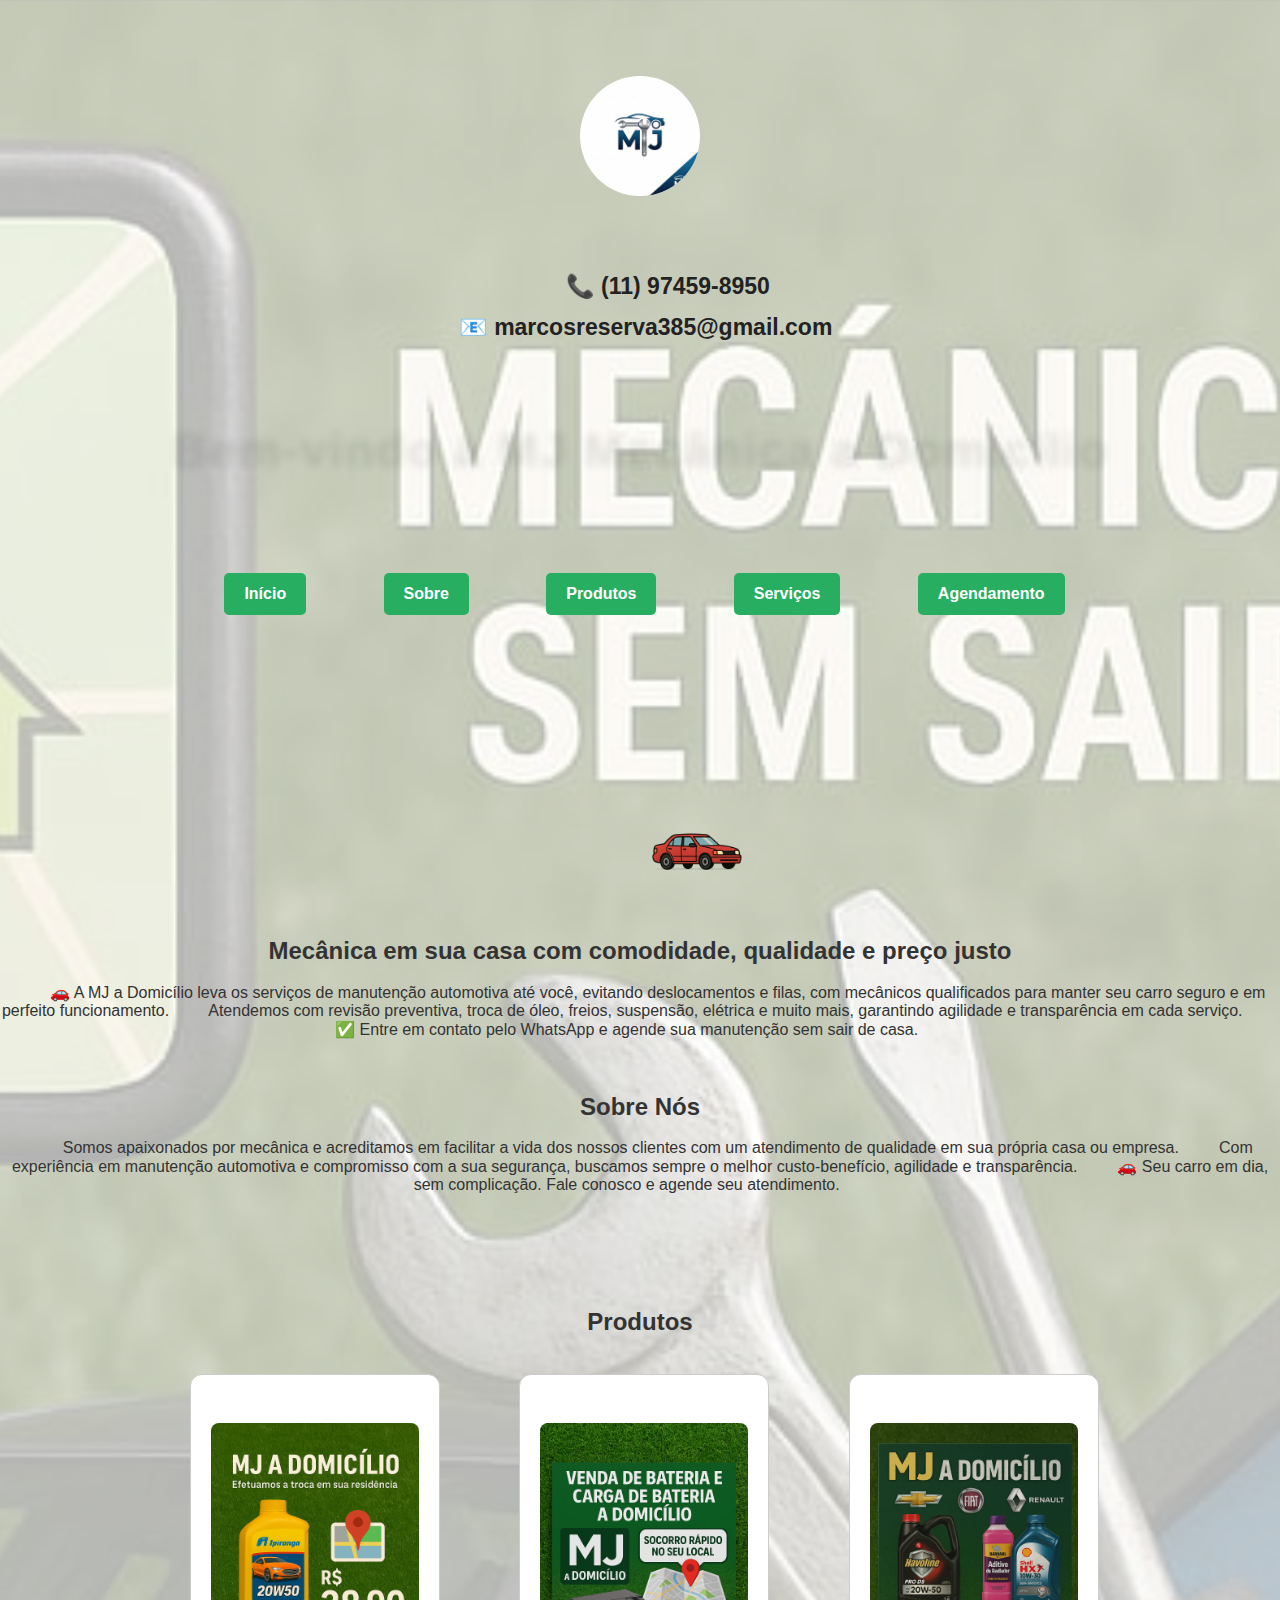
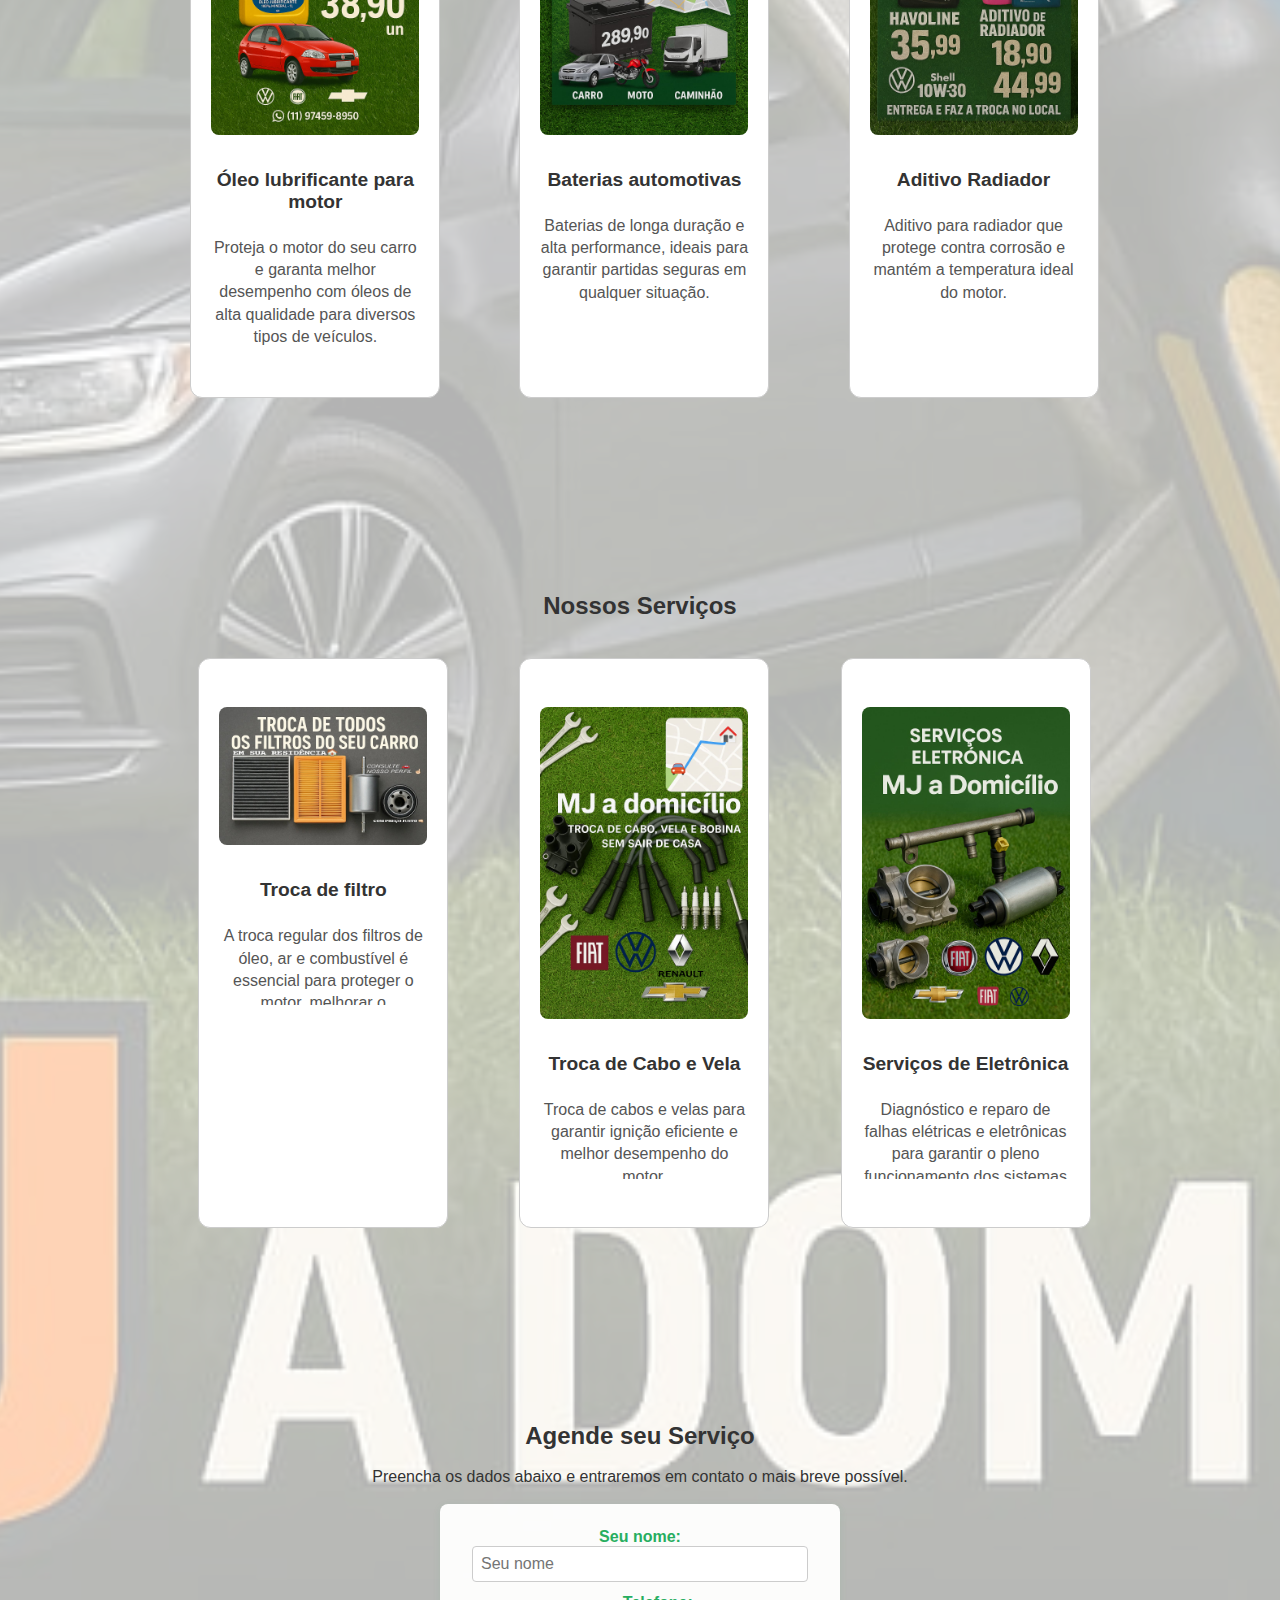
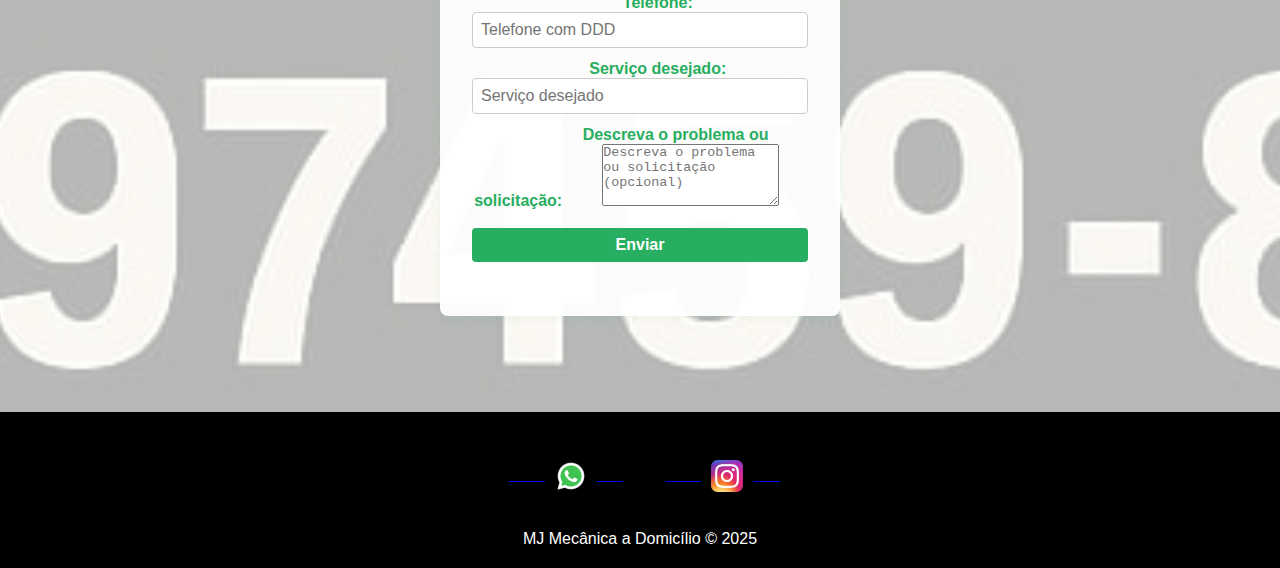
<file: index.html>
<!DOCTYPE html>
<html lang="pt-br">
<head>
  <meta charset="UTF-8" />
  <meta name="viewport" content="width=device-width, initial-scale=1.0"/>
  <title>MJ Mecânica a Domicílio - Manutenção e Reparo de Carros</title>
  <meta name="description" content="Serviços de mecânica automotiva a domicílio com qualidade e preço justo. Agende sua manutenção de freios, suspensão, troca de óleo e muito mais, sem sair de casa."/>
  <link rel="stylesheet" href="styles.css"/>
</head>
<body class="fundo-inicio">

    <header class="cabecalho">
    <div class="topo-contato">
      <img src="img/logo.png" alt="Logo MJ Mecânica" class="logo" />
      <div class="contato-info">
        <h3>Contato</h3>
        <p>
          <span class="contato-destaque">📞 <strong>(11) 97459-8950</strong></span><br />
          <span class="contato-destaque">📧 <strong>marcosreserva385@gmail.com</strong></span>
        </p>
      </div>
    </div>
    <h1 class="titulo-principal">Bem-vindo à MJ Mecânica a Domicílio</h1>
  </header>

    <nav>
    <a href="#inicio">Início</a>
    <a href="#sobre">Sobre</a>
    <a href="#produtos">Produtos</a>
    <a href="#servicos">Serviços</a>
    <a href="#agendamento">Agendamento</a>
  </nav>

  <main>
        <div class="road">
      <img src="img/carrinho.png" alt="Carro em movimento na estrada" class="car" />
    </div>

        <section id="inicio">
      <h2>Mecânica em sua casa com comodidade, qualidade e preço justo</h2>
      <p>
        🚗 A MJ a Domicílio leva os serviços de manutenção automotiva até você, evitando deslocamentos e filas, com mecânicos qualificados para manter seu carro seguro e em perfeito funcionamento.
        Atendemos com revisão preventiva, troca de óleo, freios, suspensão, elétrica e muito mais, garantindo agilidade e transparência em cada serviço.
        ✅ Entre em contato pelo WhatsApp e agende sua manutenção sem sair de casa.
      </p>
    </section>

        <section id="sobre" class="sobre">
      <h2>Sobre Nós</h2>
      <p>
        Somos apaixonados por mecânica e acreditamos em facilitar a vida dos nossos clientes com um atendimento de qualidade em sua própria casa ou empresa.
        Com experiência em manutenção automotiva e compromisso com a sua segurança, buscamos sempre o melhor custo-benefício, agilidade e transparência.
        🚗 Seu carro em dia, sem complicação. Fale conosco e agende seu atendimento.
      </p>
    </section>

        <section id="produtos">
      <h2>Produtos</h2>
      <div class="produtos-galeria">
        <div class="produto">
          <img src="img/oleo.jpg" alt="Óleo lubrificante para motor" />
          <h3>Óleo lubrificante para motor</h3>
          <p>Proteja o motor do seu carro e garanta melhor desempenho com óleos de alta qualidade para diversos tipos de veículos.</p>
        </div>
        <div class="produto">
          <img src="img/bateria.jpg" alt="Baterias automotivas de longa duração" />
          <h3>Baterias automotivas</h3>
          <p>Baterias de longa duração e alta performance, ideais para garantir partidas seguras em qualquer situação.</p>
        </div>
        <div class="produto">
          <img src="img/ditivo-de-radeador.jpeg" alt="Aditivo para radiador" />
          <h3>Aditivo Radiador</h3>
          <p>Aditivo para radiador que protege contra corrosão e mantém a temperatura ideal do motor.</p>
        </div>
      </div>
    </section>

        <section id="servicos">
      <h2>Nossos Serviços</h2>
      <div class="produtos-galeria">
        <div class="produto">
          <img src="img/servicos_filtro.jpg" alt="Serviço de troca de filtro de óleo" />
          <h3>Troca de filtro</h3>
          <p>A troca regular dos filtros de óleo, ar e combustível é essencial para proteger o motor, melhorar o desempenho e aumentar a vida útil do veículo.</p>
        </div>
        <div class="produto">
          <img src="img/trocadecabovelabubina-servicos.jpeg" alt="Serviço de troca de cabo e vela" />
          <h3>Troca de Cabo e Vela</h3>
          <p>Troca de cabos e velas para garantir ignição eficiente e melhor desempenho do motor.</p>
        </div>
        <div class="produto">
          <img src="img/servicoseletronica.jpeg" alt="Serviços de eletrônica automotiva" />
          <h3>Serviços de Eletrônica</h3>
          <p>Diagnóstico e reparo de falhas elétricas e eletrônicas para garantir o pleno funcionamento dos sistemas do seu veículo.</p>
        </div>
      </div>
    </section>

        <section id="agendamento">
      <h2>Agende seu Serviço</h2>
      <p class="agendamento-info">Preencha os dados abaixo e entraremos em contato o mais breve possível.</p>
      
      <form action="https://formsubmit.co/marcosantjunior385@gmail.com" method="POST" class="form-agendamento">
        <label for="nome">Seu nome:</label>
        <input type="text" id="nome" name="nome" placeholder="Seu nome" required>
        
        <label for="telefone">Telefone:</label>
        <input type="tel" id="telefone" name="telefone" placeholder="Telefone com DDD" required>
        
        <label for="servico">Serviço desejado:</label>
        <input type="text" id="servico" name="servico" placeholder="Serviço desejado" required>
        
        <label for="mensagem">Descreva o problema ou solicitação:</label>
        <textarea id="mensagem" name="mensagem" rows="4" placeholder="Descreva o problema ou solicitação (opcional)"></textarea>
        <input type="hidden" name="_captcha" value="false">
        <input type="hidden" name="_next" value="https://lari2511.github.io/Mecanicamj/obrigado.html">
        <button type="submit">Enviar</button>
      </form>
    </section>
  </main>
<footer>
    <div class="social-icons">
      <a href="https://wa.me/5511974598950" target="_blank">
        <img src="img/download.png" alt="Ícone do WhatsApp" class="social-icon">
      </a>
      <a href="https://www.instagram.com/100tral_mj/" target="_blank">
        <img src="img/instagram.png" alt="Ícone do Instagram" class="social-icon">
      </a>
    </div>
    <p>MJ Mecânica a Domicílio © 2025</p>
</footer>

</body>
</html>
</file>
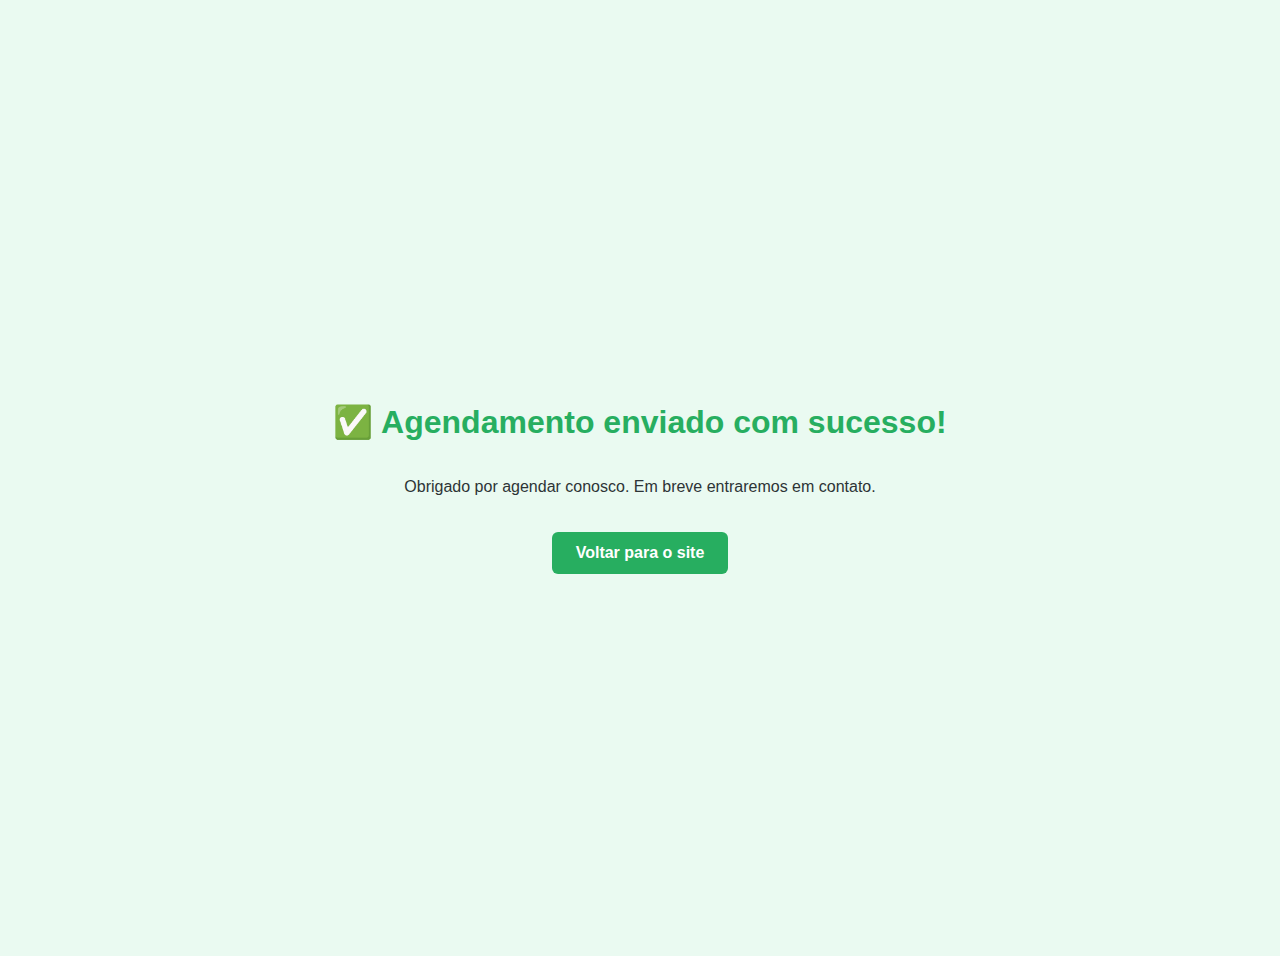
<file: obrigado.html>
<!DOCTYPE html>
<html lang="pt-br">
<head>
  <meta charset="UTF-8">
  <meta name="viewport" content="width=device-width, initial-scale=1.0">
  <title>Agendamento Enviado</title>
  <style>
    body {
      font-family: Arial, sans-serif;
      background-color: #eafaf1;
      color: #2d3436;
      display: flex;
      flex-direction: column;
      align-items: center;
      justify-content: center;
      height: 100vh;
      text-align: center;
      padding: 20px;
    }

    h1 {
      color: #27ae60;
    }

    a {
      margin-top: 20px;
      display: inline-block;
      text-decoration: none;
      background: #27ae60;
      color: white;
      padding: 12px 24px;
      border-radius: 6px;
      font-weight: bold;
      transition: background 0.3s;
    }

    a:hover {
      background: #2ecc71;
    }
  </style>
</head>
<body>
  <h1>✅ Agendamento enviado com sucesso!</h1>
  <p>Obrigado por agendar conosco. Em breve entraremos em contato.</p>
  <a href="index.html">Voltar para o site</a>
</body>
</html>
</file>
<file: styles.css>
/* ------------------------- */
/* 🎯 CONFIGURAÇÃO GERAL     */
/* ------------------------- */

* {
  margin: 0;
  padding: 0;
  box-sizing: border-box;
  scroll-behavior: smooth;
}

body {
  font-family: Arial, sans-serif;
  background: linear-gradient(#87CEEB, #ffffff);
  color: #333;
  text-align: center;
}

/* ------------------------- */
/* 🏁 INÍCIO / CABEÇALHO     */
/* ------------------------- */

.fundo-inicio {
  position: relative;
  background-image: url('img/fundo.jpeg');
  background-size: cover;
  background-position: center;
  min-height: 100vh;
  width: 100%;
  z-index: 1;
}

.fundo-inicio::before {
  content: "";
  position: absolute;
  top: 0; left: 0; right: 0; bottom: 0;
  background: rgba(255,255,255,0.7);
  z-index: 2;
  pointer-events: none;
}

body.fundo-inicio > * {
  position: relative;
  z-index: 3;
}

header {
  text-align: center;
  padding: 30px;
  background: none;
  color: transparent;
  box-shadow: none;
}

header h1 {
  font-size: 3em;
  font-weight: bold;
  letter-spacing: 2px;
  margin-bottom: 20px;
  text-shadow: 1px 1px 8px rgba(0,0,0,0.1);
}

header p {
  font-size: 20px;
  margin-bottom: 18px;
  line-height: 1.6;
}

/* Logo */
.logo {
  width: 120px;
  border-radius: 800px;
  margin: 10px 10px;
}

/* Carro animado */
#carrinho-correndo {
  position: absolute;
  top: 80%;
  left: -150px;
  width: 100px;
  transition: transform 0.5s ease;
}

.road {
  position: relative;
  width: 100%;
  height: 200px;
  background: transparent;
  overflow: hidden;
}

.car {
  position: absolute;
  bottom: 0;
  height: 100px;
  animation: drive 5s linear infinite;
  transform: scaleX(-1);
}

@keyframes drive {
  0% { left: -150px; }
  100% { left: 100%; }
}

/* ------------------------- */
/* 📌 MENU DE NAVEGAÇÃO      */
/* ------------------------- */

nav {
  padding: 10px 0;
  position: sticky;
  top: 0;
  z-index: 1000;
  display: flex;
  justify-content: center;
  gap: 32px;
  margin-bottom: 40px;
}

nav a {
  color: #fff;
  text-decoration: none;
  padding: 12px 20px;
  background-color: #27ae60;
  border-radius: 5px;
  font-weight: bold;
  transition: background 0.2s;
}

nav a:hover {
  background-color: #652ecc;
}

/* ------------------------- */
/* 🔧 SEÇÃO DE SERVIÇOS      */
/* ------------------------- */

#servicos {
  padding: 60px 20px;
  background-color: transparent;
}

#servicos .produtos-galeria {
  display: flex;
  flex-wrap: wrap;
  justify-content: center;
  gap: 20px;
  padding: 20px;
}

#servicos .produto {
  background: #fff;
  border: 1px solid #ccc;
  border-radius: 12px;
  padding: 30px 20px;
  width: 250px;
  transition: transform 0.3s, box-shadow 0.3s;
}

#servicos .produto p {
  font-size: 1em;
  color: #555;
  line-height: 1.4;
  overflow: hidden;
  text-overflow: ellipsis;
  height: 80px;
}

/* ------------------------- */
/* 🛒 SEÇÃO DE PRODUTOS      */
/* ------------------------- */

#produtos {
  padding: 60px 20px;
  background: transparent;
}

.produtos-galeria {
  display: flex;
  flex-wrap: wrap;
  justify-content: center;
  gap: 24px;
  padding: 20px;
}

.produto {
  background: #fff;
  border: 1px solid #ccc;
  border-radius: 12px;
  padding: 30px 20px;
  width: 250px;
  transition: transform 0.3s, box-shadow 0.3s;
}

.produto:hover {
  transform: translateY(-5px);
  box-shadow: 0 4px 12px rgba(0,0,0,0.2);
}

.produto img {
  width: 100%;
  height: auto;
  border-radius: 8px;
  object-fit: cover;
}

.produto h3 {
  margin: 12px 0 6px;
  font-size: 1.2em;
  color: #333;
}

.produto p {
  font-size: 1em;
  color: #555;
  line-height: 1.4;
}

/* Fundo com imagem para produtos */
.produtos-fundo {
  position: relative;
  background-image: url('img/fundo.jpeg');
  background-size: contain;
  background-position: center center;
  min-height: 100vh;
  width: 100%;
  z-index: 1;
}

.produtos-fundo::before {
  content: "";
  position: absolute;
  top: 0; left: 0; right: 0; bottom: 0;
  background: rgba(255,255,255,0.5);
  z-index: 0;
  pointer-events: none;
}

body.produtos-fundo > * {
  position: relative;
  z-index: 1;
}

/* ------------------------- */
/* 📅 SEÇÃO DE AGENDAMENTO   */
/* ------------------------- */

#agendamento {
  padding: 60px 20px;
  background: transparent;
}

.form-agendamento {
  max-width: 400px;
  margin: 0 auto;
  background: rgba(255,255,255,0.95);
  padding: 24px 32px;
  border-radius: 8px;
  box-shadow: 0 2px 8px rgba(39, 174, 96, 0.08);
}

.form-agendamento label {
  font-weight: bold;
  color: #27ae60;
}

.form-agendamento input,
.form-agendamento button {
  width: 100%;
  padding: 8px;
  margin-bottom: 12px;
  border-radius: 4px;
  border: 1px solid #ccc;
  font-size: 1em;
}

.form-agendamento button {
  background: #27ae60;
  color: #fff;
  border: none;
  font-weight: bold;
  cursor: pointer;
  transition: background 0.2s;
}

.form-agendamento button:hover {
  background: #2ecc71;
}

.botao-agendar {
  display: inline-block;
  background: #27ae60;
  color: #fff;
  padding: 12px 28px;
  border-radius: 6px;
  text-decoration: none;
  font-weight: bold;
  margin: 20px 0;
  transition: background 0.2s;
}

.botao-agendar:hover {
  background: #2ecc71;
}

/* ------------------------- */
/* 📞 TOPO DE CONTATO        */
/* ------------------------- */

.contato-topo {
  position: absolute;
  top: 30px;
  right: 40px;
  text-align: right;
  padding: 16px 24px;
  z-index: 10;
  font-family: 'Montserrat', Arial, sans-serif;
}

.contato-destaque {
  font-size: 1.15em;
  color: #222;
  font-weight: bold;
  display: inline-block;
  margin-bottom: 4px;
}

/* ------------------------- */
/* 🔚 RODAPÉ                 */
/* ------------------------- */

footer {
  text-align: center;
  padding: 30px 0;
  background: #000;
  color: white;
}

footer img {
  background: none;
  box-shadow: none;
  border-radius: 0;
  margin: 0 8px;
  vertical-align: middle;
}

.rodape-botao {
  display: inline-block;
  margin: 0 12px;
  color: #fff;
  background: #020f08;
  border-radius: 6px;
  padding: 8px 18px;
  text-decoration: none;
  font-weight: bold;
  transition: background 0.2s;
}

.rodape-botao:hover {
  background: #27ae60;
}

/* ------------------------- */
/* 📲 BOTÃO WHATSAPP FLUTUANTE */
/* ------------------------- */

.whatsapp-float {
  position: fixed;
  bottom: 20px;
  right: 20px;
  background-color: #25D366;
  color: white;
  border-radius: 50%;
  width: 60px;
  height: 60px;
  text-align: center;
  box-shadow: 0 4px 12px rgba(0,0,0,0.3);
  z-index: 1000;
  transition: transform 0.3s;
}

.whatsapp-float:hover {
  transform: scale(1.1);
}

.whatsapp-float img {
  width: 32px;
  height: 32px;
  margin-top: 14px;
}
/* Estilos para os ícones sociais no rodapé */
.social-icon {
  width: 32px; /* Define a largura para um tamanho padrão */
  height: auto; /* Mantém a proporção da imagem */
  vertical-align: middle;
  margin: 0 10px; /* Adiciona um espaçamento entre os ícones */
}
/* Estilos para o rodapé */
footer {
  text-align: center;
  padding: 20px 0;
  display: flex;
  flex-direction: column; /* Faz com que os itens fiquem um embaixo do outro */
  justify-content: center;
  align-items: center;
  gap: 10px; /* Adiciona um espaço de 10px entre os itens do rodapé */
}

/* Estilos para os ícones sociais */
.social-icons {
  display: flex; /* Faz com que os ícones fiquem um ao lado do outro */
  gap: 10px; /* Adiciona um espaço de 10px entre os ícones */
}

.social-icon {
  width: 32px;
  height: 32px;
}
</file>
